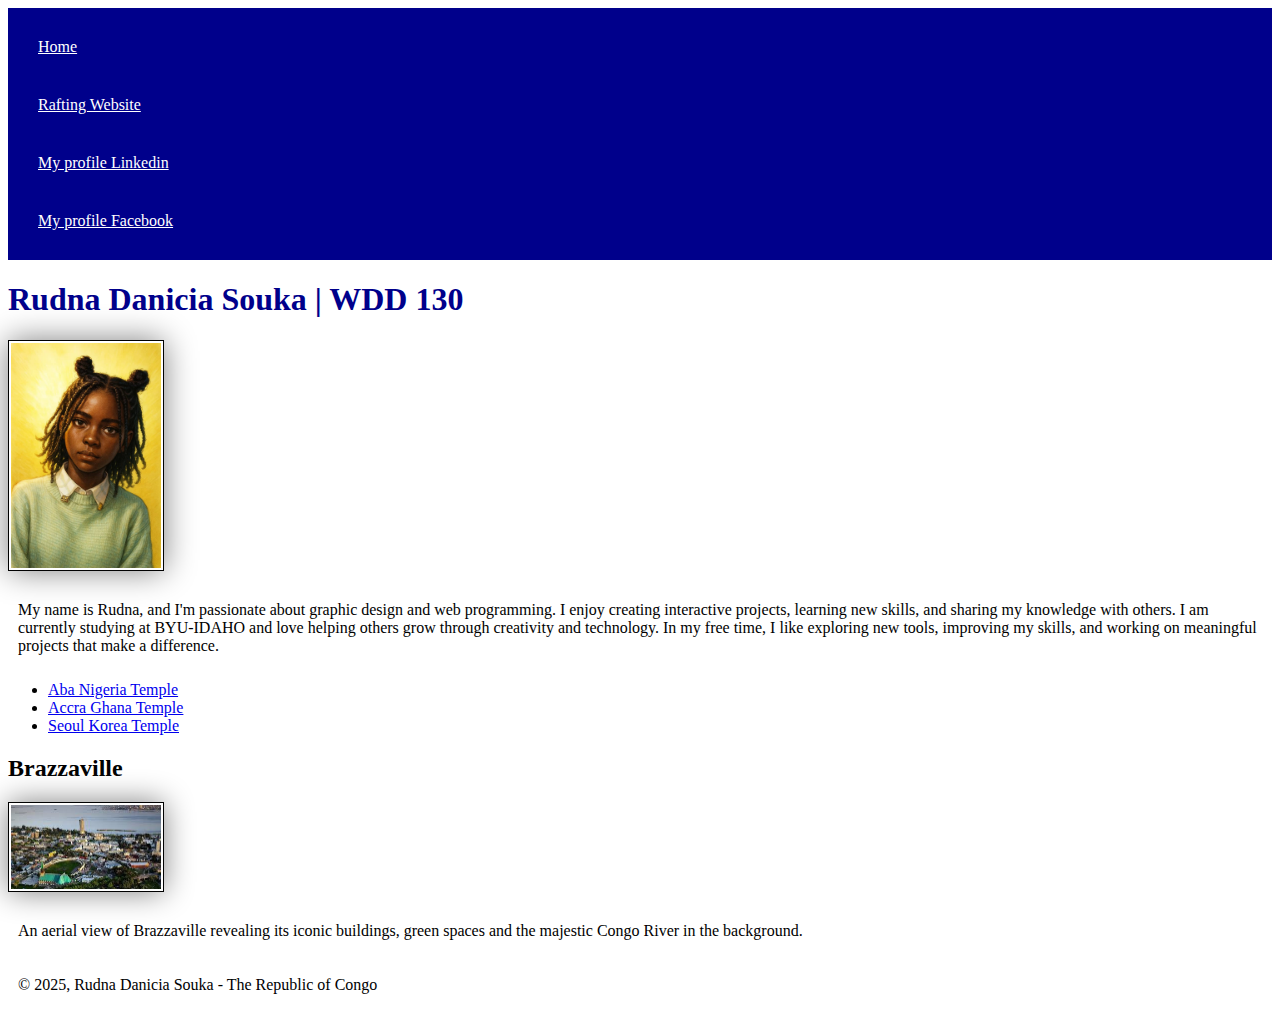
<file: index.html>
<!DOCTYPE html>
<html lang="en-US">

<head>
    <meta charset="UTF-8">
    <meta name="viewport" content="width=device-width, initial-scale=1.0">
    <title>Rudna Danicia Souka | WDD 130</title>
    <meta name="description" content="presentation of rudna">
    <meta name="author" content="Rudna Danicia Souka">
    <link rel="stylesheet" href="styles/styles.css">
</head>

<body>
    <!-- HEADER -->
    <header>
        <nav>
            <a href="#">Home</a>
            <a href="wwr">Rafting Website</a>
            <a href="https://www.linkedin.com/feed/">My profile Linkedin</a>
            <a href="https://www.facebook.com/home.php">My profile Facebook</a>
        </nav>
    </header>

    <main>
        <h1>Rudna Danicia Souka | WDD 130</h1>

        <img src="./images/profile.jpg" alt="rudna profile picture" width="250">

        <p>My name is Rudna, and I'm passionate about graphic design and web programming. I enjoy creating interactive
        projects, learning new skills, and sharing my knowledge with others. I am currently studying at BYU-IDAHO and love helping others grow through creativity and technology. In my free time, I like exploring new tools, improving my skills, and working on meaningful projects that make a difference.</p>

        <ul class="box">
            <li><a href="https://www.churchofjesuschrist.org/temples/details/aba-nigeria-temple?lang=eng"
                    target="_blank">Aba Nigeria Temple</a></li>
            <li><a href="https://www.churchofjesuschrist.org/temples/details/accra-ghana-temple?lang=eng"
                    target="_blank">Accra Ghana Temple</a></li>
            <li><a href="https://www.churchofjesuschrist.org/temples/details/seoul-korea-temple?lang=eng"
                    target="_blank">Seoul Korea Temple</a></li>
        </ul>

        <aside class="box">
            <h2>Brazzaville</h2>
            <img src="images/brazza.jpeg" alt="Brazzaville view">
            <p class="editorial">An aerial view of Brazzaville revealing its iconic buildings, green spaces and the
                majestic Congo River in the background.</p>
        </aside>
    </main>
    
    <footer>
        <p>&copy; 2025, Rudna Danicia Souka - The Republic of Congo</p>
    </footer>
</body>
<!-- Last modified: 14 July 2025 -->

</html>
</file>
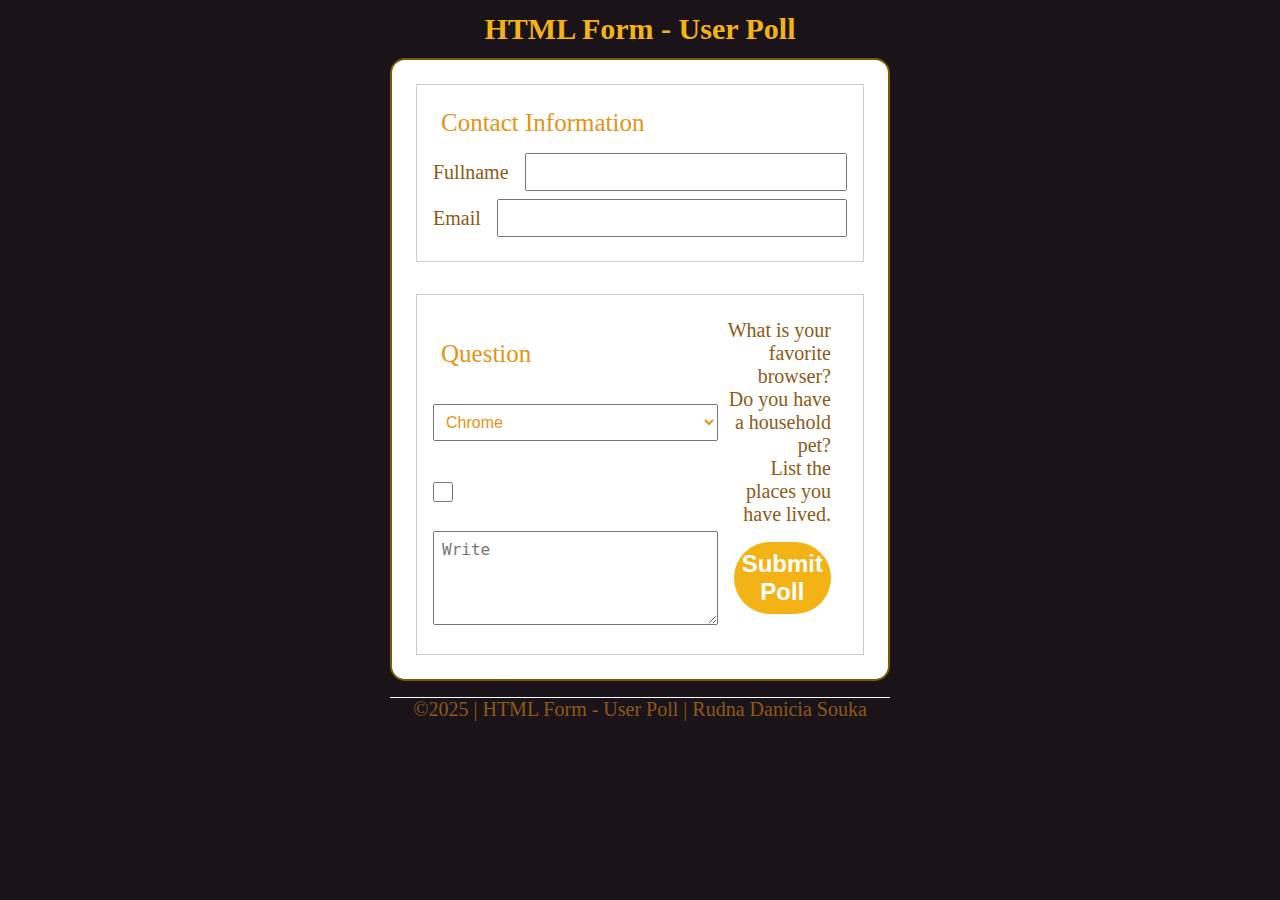
<file: week05/poll-form.html>
<!DOCTYPE html>
<html lang="en">
<head>
    <meta charset="UTF-8">
    <meta name="viewport" content="width=device-width, initial-scale=1.0">
    <title>WDD 130 | HTML Form - User Poll</title>
    <link rel="stylesheet" href="styles/poll-form.css">
    <link rel="preconnect" href="https://fonts.gstatic.com" crossorigin>
    <link rel="preconnect" href="https://fonts.googleapis.com">
    <link href="https://fonts.googleapis.com/css2?family=Bitter:ital,wght@0,100..900;1,100..900&family=Intel+One+Mono:ital,wght@0,300..700;1,300..700&family=Lora:ital,wght@0,400..700;1,400..700&family=Roboto+Condensed:ital,wght@0,100..900;1,100..900&family=Roboto+Mono:ital,wght@0,100..700;1,100..700&display=swap" rel="stylesheet">
</head>
<body>
    <header>
        <h1>HTML Form - User Poll</h1>
    </header>
    <main>
        <form>
            <fieldset>
                <div>
                    <legend>Contact Information</legend>
                    <div class="form-item column2">
                        <label for="fullname">Fullname</label>
                        <input type="text" name="fullname" id="fullname">
                    </div>
                    <div class="form-item column2">
                        <label for="useremail">Email</label>
                        <input type="email" id="useremail" name="useremail">
                    </div>
                </div>
            </fieldset>

            <fieldset>
                <div class="form-item column1">
                    <legend>Question</legend>
                    <label for="browser">What is your favorite browser?</label>
                    <select name="browser" id="browser">
                        <option value="chrome">Chrome</option>
                        <option value="google">Google</option>
                        <option value="edget">Microsoft Edge</option>

                    </select>

                    <label for="pet">Do you have a household pet?</label>
                    <input type="checkbox" id="pet" name="pet">

                    <label for="feedback">List the places you have lived.</label>
                    <textarea name="feedback" id="feedback" rows="4" placeholder="Write"></textarea>

                    <button type="submit">Submit Poll</button>
                </div>
            </fieldset>
        </form>
    </main>
    <footer>
        <p>&copy;2025 | HTML Form - User Poll | Rudna Danicia Souka</p>
    </footer>
</body>
</html>
</file>
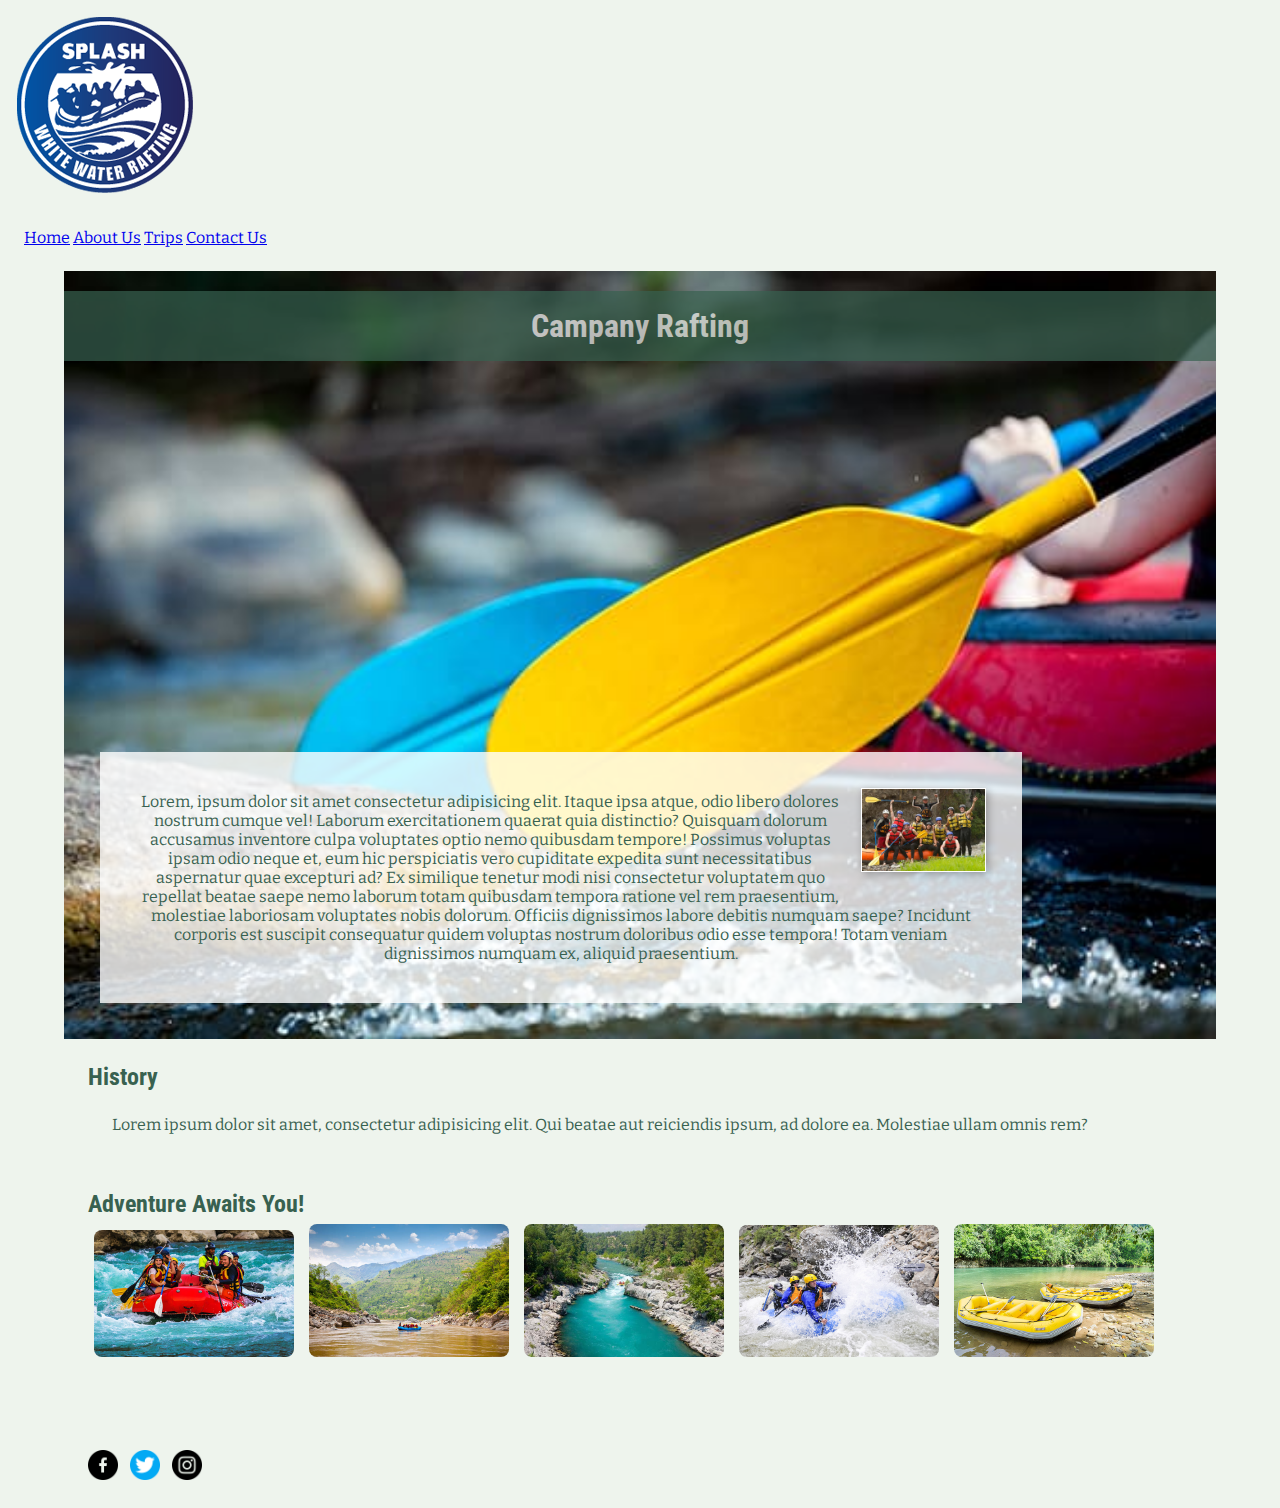
<file: wwr/about.html>
<!DOCTYPE html>
<html lang="en-US">
<head>
    <meta charset="UTF-8">
    <meta name="viewport" content="width=device-width, initial-scale=1">
    <title>About Us | Campany Rafting</title>
    <meta name="description" content="Site web rafting - About Us page">
    <meta name="author" content="Rudna Danicia Souka">
    <link rel="stylesheet" href="styles/rafting.css">
    <link rel="preconnect" href="https://fonts.googleapis.com">
    <link rel="preconnect" href="https://fonts.gstatic.com" crossorigin>
    <link href="https://fonts.googleapis.com/css2?family=Bitter&family=Roboto+Condensed&display=swap" rel="stylesheet">
</head>
<body>
    <header>
        <img src="images/z-splash.png" alt="Rafting Company Logo">
        <nav>
            <a href="index.html">Home</a>
            <a href="about.html">About Us</a>
            <a href="trips.html">Trips</a>
            <a href="contact.html">Contact Us</a>
        </nav>
    </header>

    <main>
        <div class="hero">
            <img src="images/fonds.jpg" alt="White water rafting hero">
            <h1>Campany Rafting</h1>
            <article>
                <img src="images/clients.jpg" alt="Happy rafting client">
                <p>Lorem, ipsum dolor sit amet consectetur adipisicing elit. Itaque ipsa atque, odio libero dolores nostrum cumque vel! Laborum exercitationem quaerat quia distinctio? Quisquam dolorum accusamus inventore culpa voluptates optio nemo quibusdam tempore! Possimus voluptas ipsam odio neque et, eum hic perspiciatis vero cupiditate expedita sunt necessitatibus aspernatur quae excepturi ad? Ex similique tenetur modi nisi consectetur voluptatem quo repellat beatae saepe nemo laborum totam quibusdam tempora ratione vel rem praesentium, molestiae laboriosam voluptates nobis dolorum. Officiis dignissimos labore debitis numquam saepe? Incidunt corporis est suscipit consequatur quidem voluptas nostrum doloribus odio esse tempora! Totam veniam dignissimos numquam ex, aliquid praesentium.</p>
            </article>
        </div>

        <section>
            <h2>History</h2>
            <p>Lorem ipsum dolor sit amet, consectetur adipisicing elit. Qui beatae aut reiciendis ipsum, ad dolore ea. Molestiae ullam omnis rem?</p>
        </section>

        <section>
            <h2>Adventure Awaits You!</h2>
            <img src="images/aventure1.jpg" alt="Rafting adventure1">
            <img src="images/aventure2.jpg" alt="Rafting adventure2">
            <img src="images/aventure3.jpg" alt="Rafting adventure3">
            <img src="images/aventure4.jpg" alt="Rafting adventure4">
            <img src="images/aventure5.jpg" alt="Rafting adventure5">
        </section>
    </main>

    <footer>
        <p>&copy; 2025 Campany Rafting, Rudna Danicia Souka</p>
        <nav class="socialmedia">
            <a href="https://facebook.com" target="_blank" rel="noopener noreferrer">
                <img src="images/facebook.png" alt="Facebook">
            </a>
            <a href="https://twitter.com" target="_blank" rel="noopener noreferrer">
                <img src="images/twitter.png" alt="Twitter">
            </a>
            <a href="https://instagram.com" target="_blank" rel="noopener noreferrer">
                <img src="images/instagram.png">
            </a>
        </nav>
    </footer>
</body>
</html>
</file>
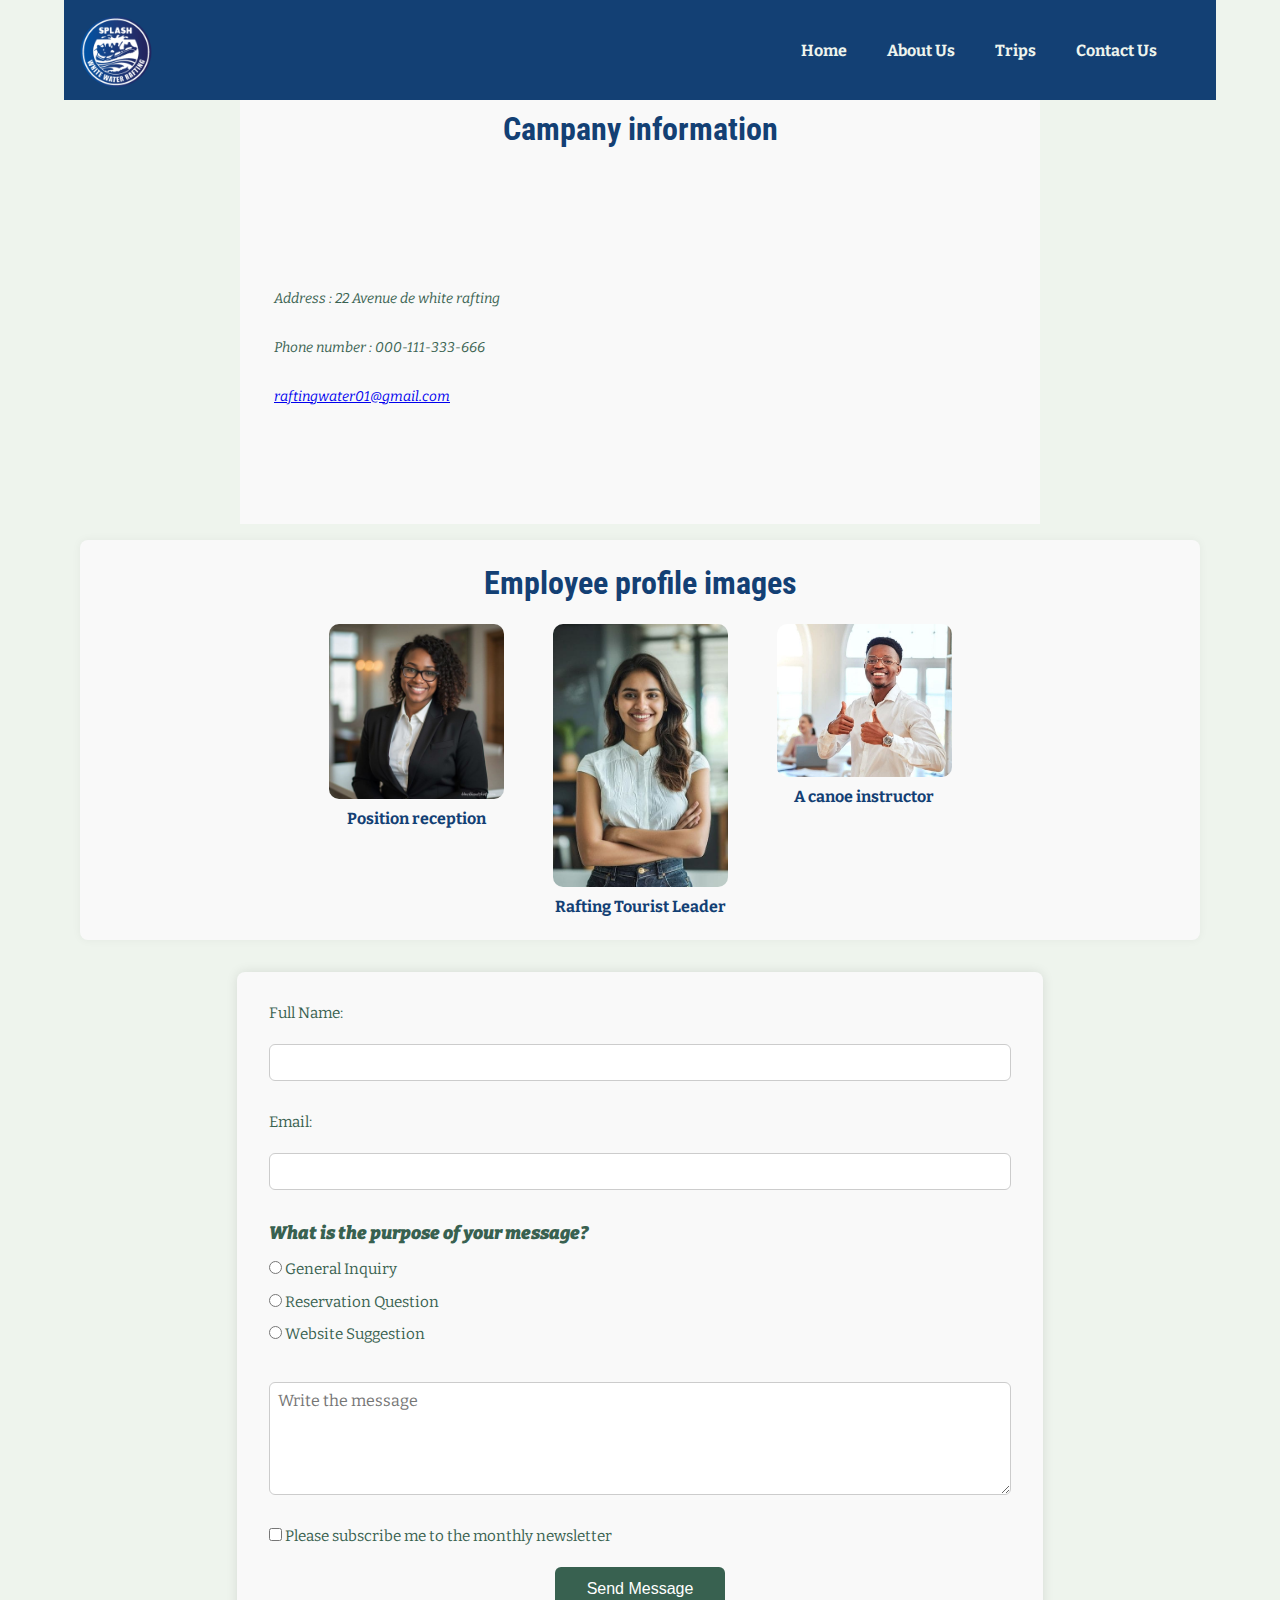
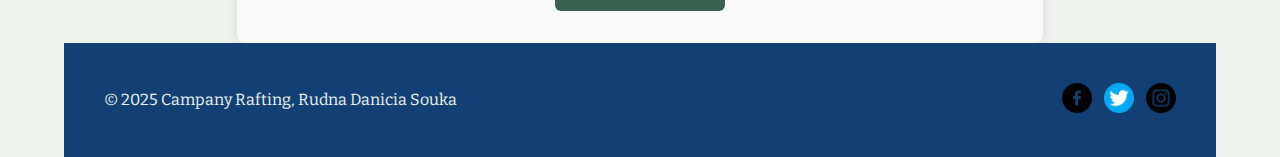
<file: wwr/contact.html>
<!DOCTYPE html>
<html lang="en-US">

<head>
    <meta charset="UTF-8">
    <meta name="viewport" content="width=device-width, initial-scale=1">
    <title>Company Raftings | Contact Us</title>
    <meta name="description" content="Site web rafting - Contact page">
    <meta name="author" content="Rudna Danicia Souka">
    <link rel="shortcut icon" href="images/z-splash.png">
    <link rel="stylesheet" href="styles/rafting.css">
    <link rel="preconnect" href="https://fonts.googleapis.com">
    <link rel="preconnect" href="https://fonts.gstatic.com" crossorigin>
    <link href="https://fonts.googleapis.com/css2?family=Bitter&family=Roboto+Condensed&display=swap" rel="stylesheet">
</head>

<body>
    <header>
       <div class="header">
            <img src="images/z-splash.png" alt="Rafting Company Logo">
            <nav>
                <ul>
                    <li><a href="index.html">Home</a></li>
                    <li><a href="about.html">About Us</a></li>
                    <li><a href="trips.html">Trips</a></li>
                    <li><a href="contact.html">Contact Us</a></li>
                </ul>
            </nav>
        </div>
    </header>

    <main class="contact">
        <section class="contact-info">
            <h1 class="titre">Campany information</h1>
            <address>
                <p>Address : 22 Avenue de white rafting</p>
                <p>Phone number : 000-111-333-666 </p>
                <p><a href="mailto:raftingwater01@gmail.com">raftingwater01@gmail.com </a></p>
            </address>
            
            <iframe
                src="https://www.google.com/maps/embed?pb=!1m14!1m12!1m3!1d15914.913274093644!2d15.251706549999996!3d-4.272947199999999!2m3!1f0!2f0!3f0!3m2!1i1024!2i768!4f13.1!5e0!3m2!1sfr!2scg!4v1753703207231!5m2!1sfr!2scg"
                width="100%" height="350" allowfullscreen="" loading="lazy" referrerpolicy="no-referrer-when-downgrade">
            </iframe>
        </section>

        <section class="employee">
            <h1>Employee profile images</h1>
            <div class="employee-card">
                <figure>
                    <img src="images/employee_profil1_a.jpg" alt="Employee profil1">
                    <figcaption>Position reception</figcaption>
                </figure>
                <figure>
                    <img src="images/employee_profil2_a.jpg" alt="Employee profil2">
                    <figcaption>Rafting Tourist Leader</figcaption>
                </figure>
                <figure>
                    <img src="images/employee_profil3_a.jpg" alt="Employee profil3">
                    <figcaption>A canoe instructor</figcaption>
                </figure>
            </div>
        </section>

        <section class="contact-form">
            <div>
                <form action="#" method="post">
                    
                    <label for="fullname">Full Name:</label>
                    <input type="text" id="fullname" name="fullname" required>

                    <label for="email">Email:</label>
                    <input type="email" id="email" name="email" required>

                    <fieldset>
                        <legend>What is the purpose of your message?</legend>
                    
                        <label><input type="radio" name="purpose" id="inquiry" value="inquiry"> General Inquiry</label>
                        <label><input type="radio" name="purpose" id="reservation" value="reservation"> Reservation Question</label>
                        <label><input type="radio" name="purpose" id="suggestion"  value="suggestion"> Website Suggestion</label>
                    
                    </fieldset>

                    <textarea id="message" name="message" rows="5" placeholder="Write the message"></textarea>

                    <label>
                        <input type="checkbox" name="subscribe" id="subscribe"> Please subscribe me to the monthly newsletter
                    </label>

                    <button type="submit">Send Message</button>

                </form>

            </div>
        </section>
    </main>

    <footer class="footer">
        <p>&copy; 2025 Campany Rafting, Rudna Danicia Souka</p>
        <nav class="socialmedia">
            <a href="https://facebook.com" target="_blank" rel="noopener noreferrer">
                <img src="images/facebook.png" alt="Facebook logo">
            </a>
            <a href="https://twitter.com" target="_blank" rel="noopener noreferrer">
                <img src="images/twitter.png" alt="Twitter profile">
            </a>
            <a href="https://instagram.com" target="_blank" rel="noopener noreferrer">
                <img src="images/instagram.png" alt="logo Visit our instagram page">
            </a>
        </nav>
    </footer>
</body>

</html>
</file>
<file: styles/styles.css>
nav {
    background-color: darkblue;
    padding: 10px;
}

nav a {
    color: white;
    display: block;
    padding: 20px;
}

h1 {
    color: darkblue;
}

img {
    width: 150px;
    height: auto;
    border: 1px solid black;
    padding: 2px;
    box-shadow: 0 0 30px gray;
}

p {
    padding: 10px;
}
</file>
<file: week05/styles/poll-form.css>
* {
    margin: 0;
    padding: 0;
    box-sizing: border-box;
}

body {
    font-family: 'Times New Roman', Times, serif;
    font-size: 20px;
    color: #8E5915;
    background-color: #1A141A ;
}

header {
    margin: 0 auto;
    width: 500px;

}

h1 {
    margin : 0.75rem;
    font-size: 1.5em;
    color: #f4b315;
    text-align: center;
}

form {
    display: grid;
    width: 500px;
    margin: 0 auto;
    padding: 0.5rem;
    border: 2px solid rgb(118, 90, 5);
    border-radius: 15px;
    background-color: #fff;
}

fieldset {
    display: grid;
    grid-gap: .5rem;
    margin: 1rem;
    border: 1px solid rgb(0 0 0 / 0.2);
    padding: 1rem;
}

legend {
    padding: 0.5rem;
    color: #E59312;
    font-size: 1.25em;
}

label, input, button, select, textarea {
    font: Roboto, Arial, sans-serif;
}

label {
    text-align: right;
    padding-right: 1rem;
}

input, select, textarea {
    padding: 0.5rem;
    font-size: 1rem;
    color: #E59312;
}

input[type="checkbox"] {
    width: 20px;
    height: 20px;
    vertical-align: bottom;
}

button {
    margin: 1rem;
    padding: .5rem;
    background-color: #f4b315;
    color: #fff;
    border: none;
    border-radius: 50px;
    font-size: 1.5rem;
    font-weight: bold;
}

button:hover {
    background-color: #fff;
    color: #f4b315;
    border: 1px solid #f4b315;
}

footer{
    width: 500px;
    height: auto;
    text-align: center;
    font-size: 20px;
    margin: 1rem auto;
    border-top: 1px solid #fff;
}

.form-item {
    display: grid;
    /* grid-gap: 1rem; */
    align-items: center;
}

.column1 {
    grid-template-columns: 3fr 1fr;
    margin: 0.5rem 0;
}

.column2 {
    grid-template-columns: auto 1fr;
    margin: 0.5rem 0;
}
</file>
<file: wwr/styles/rafting.css>
:root {
    --primary-color: #134074;
    --secondary-color: #EEF4ED;
    --accent1-color: #386150;
    --accent2-color: #8DA9C4;
    --heading-font: "Roboto Condensed", sans-serif;
    --body-font: "Bitter", sans-serif;
}

* {
    margin: 0;
    padding: 0;
    box-sizing: border-box;
}

body {
    font-family: var(--body-font);
    color: var(--accent1-color);
    background-color: var(--secondary-color);
}

main,
footer {
    max-width: 1200px;
    width: 90%;
    margin: 0 auto;
}

h1 {
    font-family: var(--heading-font);
    color: var(--primary-color);
}

h2 {
    font-family: var(--heading-font);
    color: var(--accent1-color);
}

nav,
p,
section,
article {
    margin: 16px;
    padding: 8px;
}

.socialmedia a {
    text-decoration: none;
}

.hero {
    position: relative;
    text-align: center;
    color: var(--accent1-color);
}

.hero img {
    display: block;
    width: 100%;
    height: auto;

}

.hero h1 {
    position: absolute;
    top: 20px;
    width: 100%;
    padding: 16px;
    text-align: center;
    opacity: 0.7;
    background-color: var(--accent1-color);
    color: #f9f9f9;
    font-weight: bolder;
}

.hero article {
    position: absolute;
    bottom: 20px;
    left: 20px;
    background-color: rgba(255, 255, 255, 0.8);
    padding: 16px;
    max-width: 80%;
}

.hero article img {
    float: right;
    width: 125px;
    border: 1px solid white;
    margin: 20px;
    box-shadow: 2px 2px 8px rgba(0, 0, 0, 0.3);
}

section img {
    width: 200px;
    margin: 6px;
    border-radius: 8px;
}

.socialmedia img {
    width: 30px;
    height: auto;
}

/* last change */

.header {
    max-width: 1200px;
    width: 90%;
    margin: 0 auto;
    display: grid;
    grid-template-columns: auto 1fr auto;
    align-items: center;
    padding: 10px;
    background-color: var(--primary-color);

}

.header img {
    width: 80px;
    height: auto;

}

nav ul {
    display: flex;
    justify-content: end;
    align-items: center;
    list-style: none;
    gap: 40px;
    margin: 0 25px;
}

nav ul li a {
    position: relative;
    text-decoration: none;
    color: var(--secondary-color);
    font-weight: bold;
    padding: 4px 0;
}

.adventure {
    display: flex;
    flex-wrap: nowrap;
    overflow-x: auto;
    gap: 16px;
    padding: 16px;
    flex-direction: column;
    align-items: center;
}

.adventure figure {
    text-align: center;
    flex: 0 0 auto;
}

.adventure figcaption {
    margin-top: 8px;
    font-weight: bold;
    color: var(--accent1-color);
}

.footer {
    display: flex;
    justify-content: space-between;
    align-items: center;
    padding: 16px;
    background-color: var(--primary-color);
}

footer p {
    color: var(--secondary-color);
}

.socialmedia {
    display: flex;
    gap: 12px;
}

.adventure h2 {
    text-align: center;
    margin-bottom: 16px;
    color: var(--accent1-color);
    font-size: 1.8rem;
}

.adventure-images {
    display: flex;
    gap: 16px;
    flex-wrap: nowrap;
    overflow-x: auto;
    justify-content: center;
    width: 100%;
}

.history h2 {
    text-align: center;
}

/* last day 28/07/2025 */

.contact-info h1,
.employee h1,
.contact-form h1 {
    text-align: center;
    margin-bottom: 1rem;
}

.employee {
    background-color: #f9f9f9;
    padding: 1.5rem;
    border-radius: 8px;
    box-shadow: 0 0 10px rgba(0, 0, 0, 0.05);
    margin-bottom: 2rem;
}

.contact-info {
    width: 800px;
    margin: 0 auto;
    padding: 10px;
    display: grid;
    grid-template-columns: 1fr 1fr auto;
    align-items: center;
    background-color: #f9f9f9;
}

.titre {
    grid-column: 1 / -1;
    /* occupe toute la largeur */
    text-align: center;
    margin-bottom: 2rem;
}

iframe {
    max-width: 100%;
    width: 100%;
    height: 350px;
    border: none;
    padding: 1rem;
}

address {
    font-size: 14px;
    margin-top: 1rem;
}


figcaption {
    text-align: center;
    color: var(--primary-color);
    font-weight: bold;
}

.employee-card {
    display: flex;
    gap: 1.5rem;
    flex-wrap: wrap;
    justify-content: center;
}

.employee-card img {
    width: 175px;
    height: auto;
    border-radius: 10px;
}

.employee-card figure {
    width: 200px;
    text-align: center;
}

.employee-card img:hover {
    cursor: pointer;
    box-shadow: 0 0 0 4px rgba(0, 0, 0, 0.1);
    transform: scale(0.95);
}

.contact-form {
    background: #f9f9f9;
    padding: 2rem;
    border-radius: 8px;
    box-shadow: 0 0 12px rgba(0, 0, 0, 0.1);
    width: 70%;
    margin: 0 auto;
}

.contact-form form {
    display: grid;
    grid-template-columns: 1fr 1fr;
    gap: 1rem 2rem;
}

.contact-form label {

    color: var(--accent1-color);
    font-size: 0.95rem;
    margin-bottom: 0.4rem;
}


input[type="text"],
input[type="email"],
textarea {
    grid-column: 1 / span 2;
    padding: 0.5rem;
    border-radius: 6px;
    border: 1px solid #ccc;
    font-size: 1rem;
    font-family: var(--body-font);
    margin-bottom: 1rem;

}

fieldset {
    display: flex;
    flex-direction: column;
    gap: 0.5rem;
    margin-bottom: 1rem;
    border: none;
}

legend {
    color: var(--accent1-color);
    font-size: large;
    font-style: italic;
    font-weight: 900;
    margin-bottom: 1rem;

}


input[type="checkbox"] label {
    display: flex;
    align-items: center;
    gap: 0.5rem;
}

.contact-form button {
    grid-column: 1 / -1;
    /* bouton centré sur les 2 colonnes */
    justify-self: center;
    padding: 0.8rem 2rem;
    background-color: var(--accent1-color);
    color: white;
    border: none;
    border-radius: 6px;
    font-size: 1rem;
    cursor: pointer;
    transition: 0.3s;
}

.contact-form button:hover {
    background-color: #f9f9f9;
    color: var(--accent1-color);
    font-weight: bold;
    border: 1px solid var(--accent1-color);
}

/* 05/08/25 */

.btn{
    display: inline-block;
    padding: 12px 24px;
    margin: 8px;
    background-color: var(--primary-color);
    color: var(--secondary-color);
    font-weight: bold;
    text-decoration: none;
    border-radius: 6px;
    transition: 0.3s;
}

.btn:hover {
    background-color: var(--secondary-color);
    color: var(--accent1-color);
    border: 2px solid var(--accent1-color);
}
.intro {
  max-width: 900px;
  margin: 50px auto;
  text-align: center;
  font-size: 1.2rem;
  line-height: 1.8;
}
.action {
  text-align: center;
  padding: 50px 20px;
  background-color: var(--accent2-color);
}

.action h2 {
  margin-bottom: 20px;
  font-size: 2rem;
  color: var(--primary-color);
}

.preview-trips {
  text-align: center;
  padding: 50px 20px;
}

.trip-gallery {
  display: flex;
  gap: 20px;
  justify-content: center;
  flex-wrap: wrap;
}

.trip-gallery figure {
  width: 250px;
}

.trip-gallery img {
  width: 100%;
  border-radius: 8px;
  box-shadow: 0 4px 10px rgba(0,0,0,0.2);
}
.hero-home img{
    display: block;
    width: 100%;
    height: auto;
}

.hero-home{
    position: relative;
    width: 100%;
    height: 100vh;
    overflow: hidden;
}


.hero-home h1 {
    position: absolute;
    top: 20px;
    width: 100%;
    padding: 16px;
    text-align: center;
    opacity: 0.7;
    background-color: var(--accent1-color);
    color: #f9f9f9;
    font-weight: bolder;
}

table{
    width: 90%;
    margin: 2rem auto;
    border-collapse: collapse;
    text-align: center;
}

th, td {
    border: 1px solid var(--accent2-color);
    padding: 12px;
}

th {
    background-color: var(--primary-color);
    color: white;
}

.trip-cards {
    display: flex;
    gap: 20px;
    justify-content: center;
    flex-wrap: wrap;
    margin: 2rem auto;
    max-width: 1200px;
}

.trip-card {
    background-color: white;
    padding: 1rem;
    border-radius: 10px;
    box-shadow: 0 0 8px rgba(0, 0, 0, 0.4);
    width: 250px;
    text-align: center;
}
.trips-table h2 {
    text-align: center;
}

.cta-button {
  display: inline-block;
  margin-top: 1rem;
  padding: 12px 24px;
  background: var(--accent1-color);
  color: white;
  font-weight: bold;
  border-radius: 6px;
  text-decoration: none;
  transition: 0.3s;
}

.cta-button:hover {
  background: white;
  color: var(--accent1-color);
  border: 1px solid var(--accent1-color);
}
/* media query */

@media (max-width:768px) {
    .hero article {
        position: static;
        max-width: 100%;
    }

    .hero h1 {
        font-size: 1.5rem;
        padding: 10px;
    }
}

@media (max-width:600px) {
    .contact-form form {
        grid-template-columns: 1fr;
    }
}
</file>
